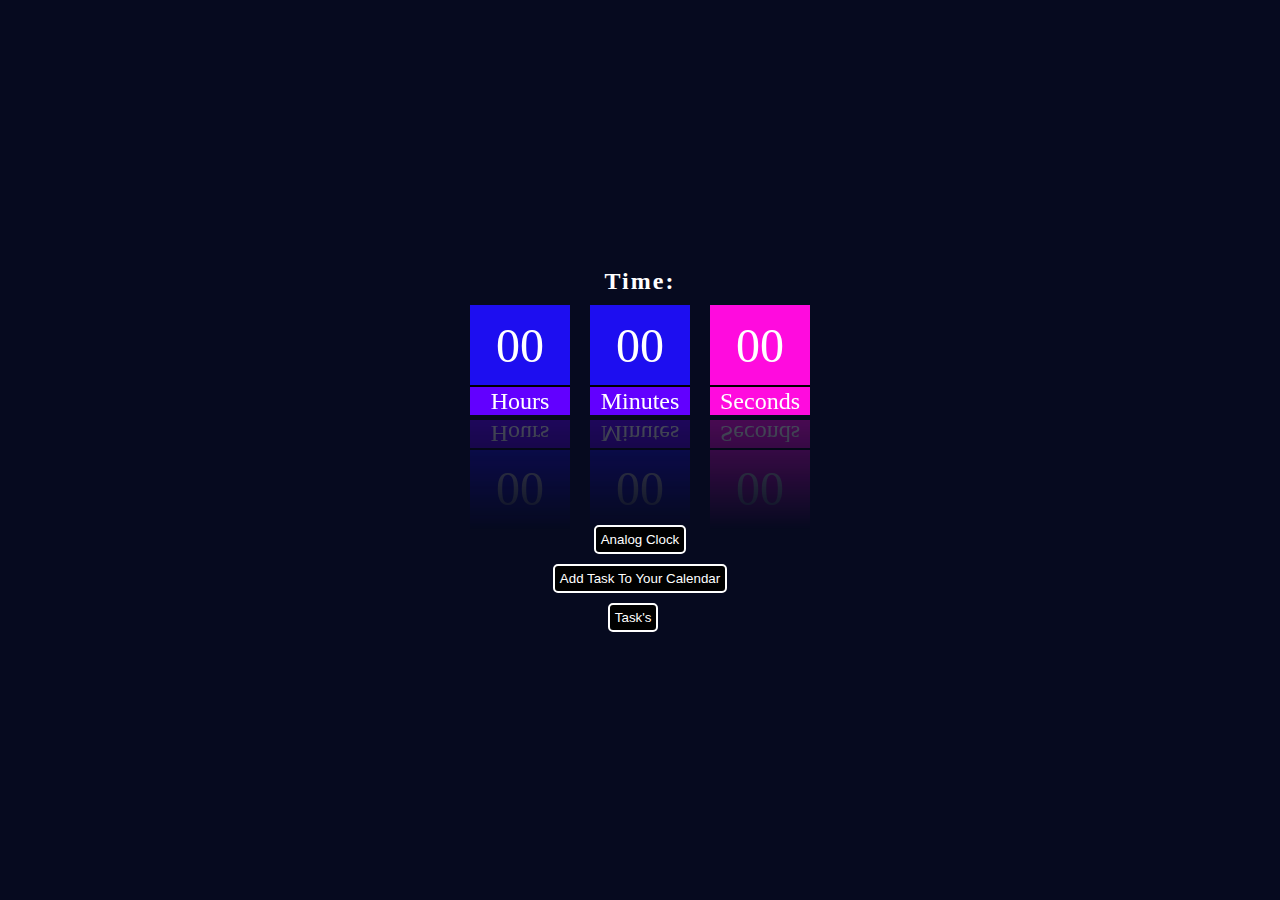
<file: index.html>
<!DOCTYPE html>
<html lang="en">

<head>
    <meta charset="UTF-8">
    <meta http-equiv="X-UA-Compatible" content="IE=edge">
    <meta name="viewport" content="width=device-width, initial-scale=1.0">
    <title>To-Do List</title>
    <link rel="stylesheet" href="app.css">
</head>

<body>
    <div id="clock">
        <h2>Time:</h2>
        <div id="time">

            <div><span id="hour">00</span><span>Hours</span></div>
            <div><span id="minutes">00</span><span>Minutes</span></div>
            <div><span id="seconds">00</span><span>Seconds</span></div>
        </div>

    </div>
    <div id="toAnalog">
        <button><a href="/analog.html">Analog Clock</a></button>
    </div>
    <div id="btnDiv">

        <button id="btn1"><a href="/calendar.html"> Add Task To Your Calendar</a> </button>
        <button id="list"><a href="/display.html">Task's</a></button>
    </div>
    <script src="app.js"></script>
</body>

</html>
</file>
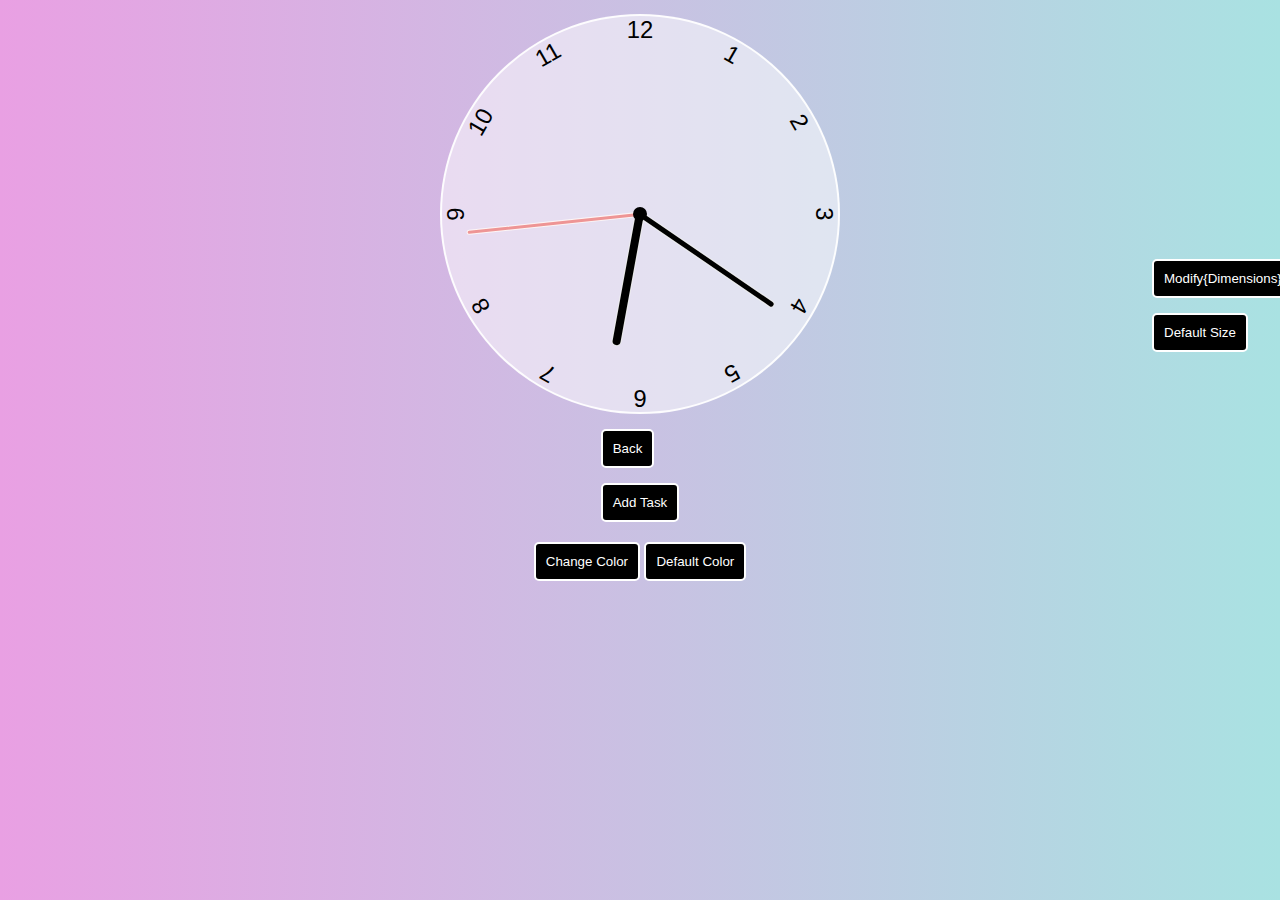
<file: analog.html>
<!DOCTYPE html>
<html lang="en">

<head>
    <meta charset="UTF-8">
    <meta http-equiv="X-UA-Compatible" content="IE=edge">
    <meta name="viewport" content="width=device-width, initial-scale=1.0">
    <title>Analog Clock</title>
    <link rel="stylesheet" href="analog.css">
</head>

<body>
    <div id="modify"><button id="btn2">Modify{Dimensions}</button><button class="backTo">Default Size</button></div>
    <div class="clocks " id="sizes">

        <div class="hands hours " id="hrs"></div>
        <div class="hands minutes " id="mins"></div>
        <div class="hands seconds sec" id="secs"></div>
        <div class="numbers numbers1">1</div>
        <div class="numbers numbers2">2</div>
        <div class="numbers numbers3">3</div>
        <div class="numbers numbers4">4</div>
        <div class="numbers numbers5">5</div>
        <div class="numbers numbers6">6</div>
        <div class="numbers numbers7">7</div>
        <div class="numbers numbers8">8</div>
        <div class="numbers numbers9">9</div>
        <div class="numbers numbers10">10</div>
        <div class="numbers numbers11">11</div>
        <div class="numbers numbers12">12</div>

    </div>

    <div>
        <button><a href="/index.html">Back</a></button>
        <button><a href="/calendar.html">Add Task</a></button>
    </div>
    <div>
        <button id="colorChange">Change Color</button>
        <button class="disable">Default Color</button>

    </div>

    <script src="analogclock.js"></script>
</body>

</html>
</file>
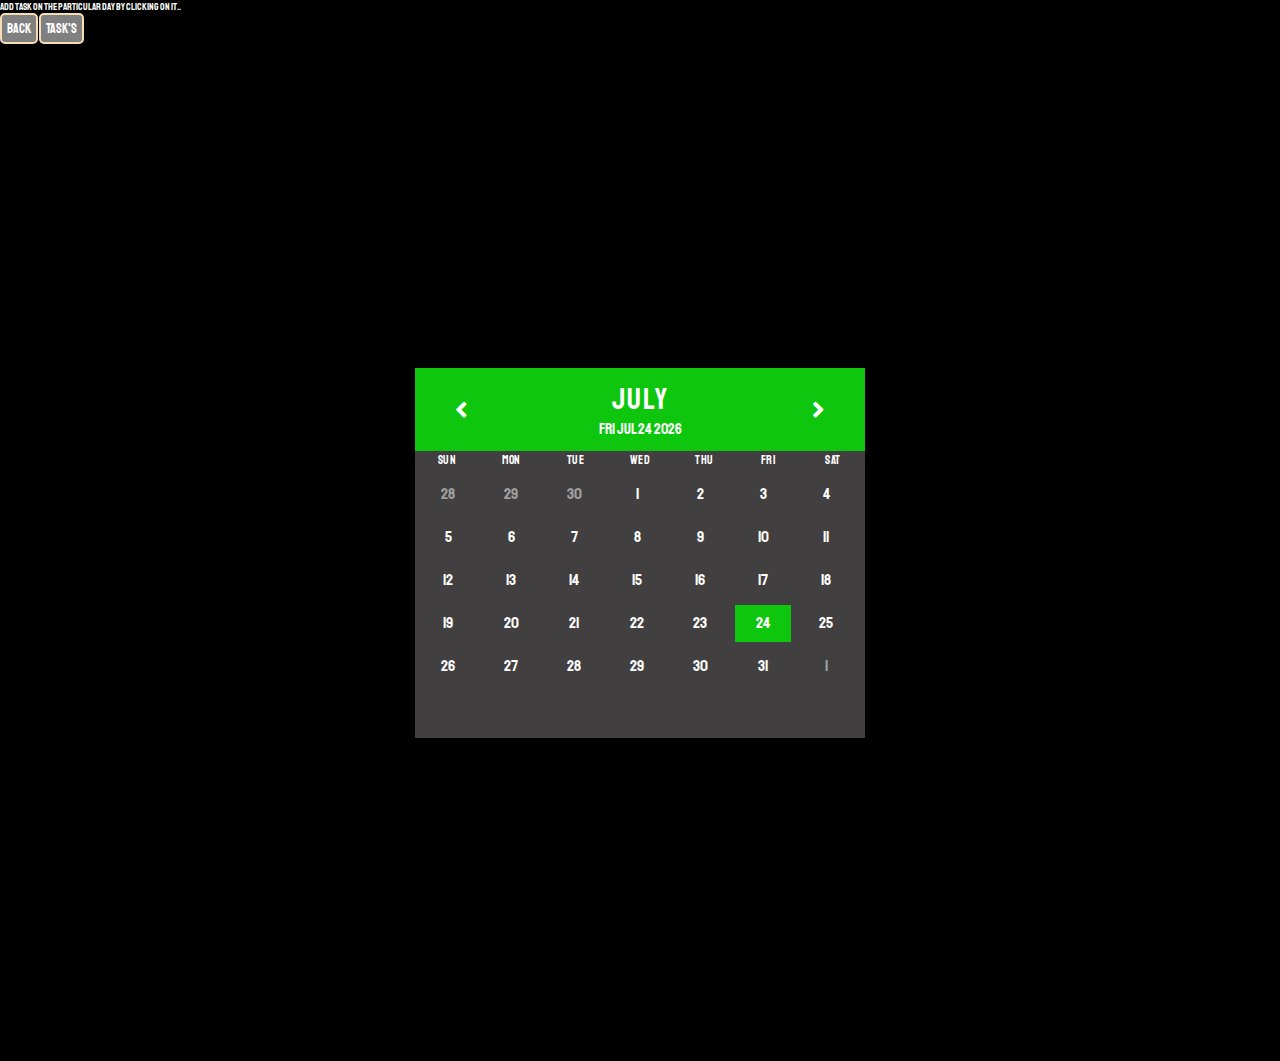
<file: calendar.html>
<!DOCTYPE html>
<html lang="en">

<head>
    <meta charset="UTF-8">
    <meta http-equiv="X-UA-Compatible" content="IE=edge">
    <meta name="viewport" content="width=device-width, initial-scale=1.0">
    <title>Calendar</title>
    <link rel="stylesheet" href="calendar.css">
    <link rel="stylesheet" href="https://cdnjs.cloudflare.com/ajax/libs/font-awesome/5.15.3/css/all.min.css">
</head>

<body>

    <div class="black">
        Add Task On the Particular Day by CLicking on It..
    </div>
    <button class="black" id="btnBack"><a href="/index.html">Back</a> </button>
    <button><a href="/display.html">Task's</a></button>
    <div class="container">


        <div class="calendar">


            <div class="month">
                <i class="fas fa-angle-left previous"></i>
                <div class="date">

                    <h1>May</h1>
                    <p>Fri May 29,2020</p>
                </div>

                <i class="fas fa-angle-right next"></i>

            </div>
            <div class="weekdays">

                <div>Sun</div>
                <div>Mon</div>
                <div>Tue</div>
                <div>Wed</div>
                <div>Thu</div>
                <div>Fri</div>
                <div>Sat</div>


            </div>
            <div class="days">

            </div>

        </div>

    </div>


    <script src="calendar.js"></script>
</body>

</html>
</file>
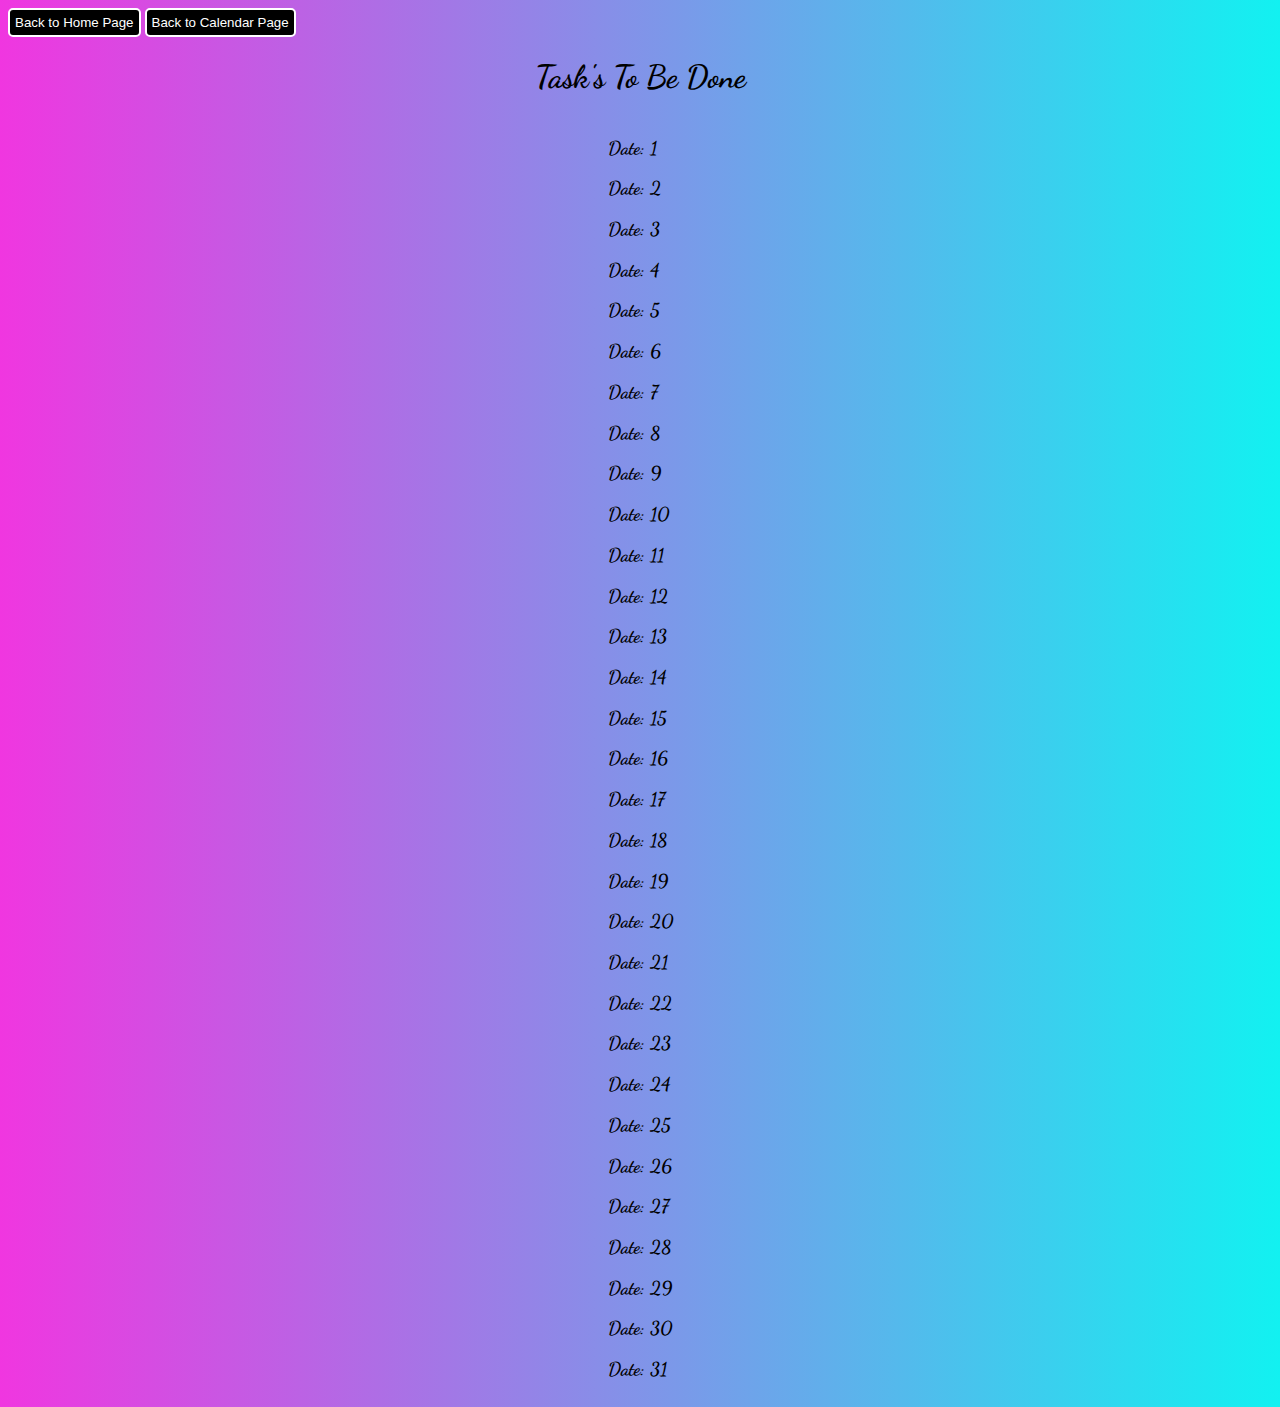
<file: display.html>
<!DOCTYPE html>
<html lang="en">

<head>
    <meta charset="UTF-8">
    <meta http-equiv="X-UA-Compatible" content="IE=edge">
    <meta name="viewport" content="width=device-width, initial-scale=1.0">
    <title>Task's To be Done</title>
    <link rel="stylesheet" href="display.css">
</head>

<body>
    <button><a href="/index.html">Back to Home Page</a></button>
    <button><a href="/calendar.html">Back to Calendar Page</a></button>
    <h1>Task's To Be Done</h1>
    <h2 id="currentMonth"></h2>
    <div id="Big">


        <div id="add">


        </div>
    </div>

    <script src="display.js"></script>
</body>

</html>
</file>
<file: app.css>
*{
    padding: 0px;
    margin: 0px;
    box-sizing: border-box;
    text-decoration: none;
}
body{
    display: flex;
    flex-direction: column;
    justify-content: center;
    align-items: center;
    width: 100%;
    height: 100vh;
    background-color: #060a1f;
}
#clock h2{

    color: white;
    text-align: center;
    font-weight: 900;
    letter-spacing: 2px;
}
#clock #time{
    display: flex;

}
#clock #time div{
    margin: 10px;
    -webkit-box-reflect: below 5px linear-gradient(transparent,#0004);
}

#clock #time div span{

    display: block;
    width: 100px;
    height: 80px;
    background-color: rgb(29, 14, 240);
    color: white;
    text-align: center;
    display: flex;
    justify-content: center;
    align-items: center;
    font-size: 3rem;

  
}
#btn1{
    display: block;
  
}
#btnDiv{
    display: block;
    margin-top: 10px;
}
#clock #time div span:nth-child(2){
    height: 30px;
    border-top: 2px solid black;
    font-size: 1.5rem;
    background-color: rgb(98, 0, 255);
}
#clock #time div:last-child span{
    background-color: rgb(255, 11, 222);
}
button{
    padding: 5px;
    border: 2px solid white;
    background-color: black;
    border-radius: 5px;

}
a{
    color: white;
}
#toAnalog{
    margin-top: 100px;
}
button:hover{
    background-color: grey;
}
#list{
    margin-top: 10px;
    margin-left: 55px;
}
</file>
<file: analog.css>
*{
    margin: 0px;
    padding: 0px;
    box-sizing: border-box;
    font-family: 'Franklin Gothic Medium', 'Arial Narrow', Arial, sans-serif;
}

body{
    background: linear-gradient(to right,rgb(233, 160, 227),rgb(169, 226, 226));
    display: flex;
    justify-content: center;
    align-items: center;
    height: 600px;
    flex-direction: column;
}
.clocks{
    width: 400px;
    height: 400px;
    background: rgba(255,255,255,0.5);
    border-radius: 50%;
    border: 2px solid rgba(255,255,255,0.9);
   position: relative;

}
.clocks .numbers{
    height: 100%;
    position: absolute;
    width: 100%;
    text-align: center;
    font-size: 1.49rem;
}
.clocks .numbers1{
    transform: rotate(30deg);
}
.clocks .numbers2{
    transform: rotate(60deg);
}
.clocks .numbers3{
    transform: rotate(90deg);
}
.clocks .numbers4{
    transform: rotate(120deg);
}
.clocks .numbers5{
    transform: rotate(150deg);
}
.clocks .numbers6{
    transform: rotate(180deg);
}
.clocks .numbers11{
    transform: rotate(-30deg);
}
.clocks .numbers10{
    transform: rotate(-60deg);
}
.clocks .numbers9{
    transform: rotate(-90deg);
}
.clocks .numbers8{
    transform: rotate(-120deg);
}
.clocks .numbers7{
    transform: rotate(-150deg);
}
.clocks .hands{
    --rotate:0;
    position: absolute;
    left: 50%;
    bottom: 50%;

   
    transform-origin: bottom;
    transform: translateX(-50%) rotate(calc(var(--rotate)*1deg));
    border: 1.5px solid rgba(255,255,255,0.9);
    border-top-left-radius: 9px;
    border-top-right-radius: 9px;
    z-index: 10;

}
.clocks .hands.seconds {
height: 44%;
width: 5.1px;
background-color: rgb(238, 149, 149);
}
.clocks .hands.minutes {
height: 41%;
width: 7.1px;
background-color: black;
}
.clocks .hands.hours {
height: 34%;
width: 9.9px;
background-color: black;
z-index: 11;
}
.clocks::before{
 position: absolute;
 background-color: black;
 z-index: 12;
 width: 10px;
 height: 10px;
content: '';
top: 50%;
right: 50%;
transform: translate(50%,-50%);
border: 2px solid black;
border-radius: 50%;

}
button{
    display: block;
    padding: 10px;
    background-color: black;
    border: 2px solid white;
    border-radius: 5px;
    margin-bottom: 5px;
    margin-top: 15px;
    
}
a{
    color: white;
    text-decoration: none;
}
#colorChange{
    color: white;
    display: inline-block;
}
#modify{

  position: absolute;
  left: 90%;
 

}
#btn2{
    color: white;
}
button:hover{
    background-color: grey;
    cursor: pointer;
}

.disable{
    color: white;
    display: inline-block;

  
}
.hr{
  height: 32%;
}
.min{
height: 38%;
}
.sec{
height: 39%;
}
.size{
    height: 300px;
    width: 300px;
}
.backTo{
    color: white;
}
</file>
<file: calendar.css>
@import url('https://fonts.googleapis.com/css2?family=Staatliches&display=swap');

*{
   margin: 0px;
   padding: 0px;
   box-sizing: border-box;
   font-family: 'Staatliches', cursive;
   text-decoration: none;

   
}
html{
    font-size: 10px;
}
.container{
    width: 100%;
    height: 113vh;
    background-color: black;
    color: white;
    display: flex;
    justify-content: center;
    align-items: center;
}
.calendar{

    width: 45rem;
    height: 37rem;
    background-color: rgb(65, 63, 63);
}
.month{

    width:100%;
    height: 83px;
    background-color: rgb(14, 198, 14);
    display: flex;
    justify-content: space-between;
    align-items: center;
    padding: 0px 40px;
    text-align: center;

}
.month i{
    font-size: 2.5rem;
    cursor: pointer;
}
.month h1{
    font-size: 3rem;
    font-weight: 400;
    text-transform: uppercase;
    letter-spacing: 0.2rem;
    margin-bottom: 0.2rem;
}
.month p{
    font-size: 1.5rem;
    font-weight: 100;
}
.weekdays{
    width: 100%;
    height: 2rem;
    display: flex;
   align-items: center;
   

}
.weekdays div{

    font-size: 1.2rem;
    font-weight: 300;
    letter-spacing: 0.5px;
    width: 7rem;
    display: flex;
    align-items: center;
    justify-content: center;

}
.days{
    width: 100%;
    display: flex;
    flex-wrap: wrap;
    padding: 2px;
}
.days div{


    font-size: 1.6rem;
    margin: 0.3rem;
    width: 5.6rem;
    height: 3.7rem;
    display: flex;
    justify-content: center;
    align-items: center;
    margin-right: 0.4rem;
}
.prev-date,.next-date{
    opacity: 0.5;
}
.today{
    background-color:  rgb(14, 198, 14);
}
.days div:hover:not(.today){

    cursor: pointer;
    background-color: rgb(58, 52, 52);
    border: 2px solid grey;


}
a{
    color: white;
  
}
.black{
    background-color: black;
    color: white;
}
body{
    background-color: black;
}
button{
    background-color: grey;
    padding: 5px;
    border-radius: 5px;
    border: 2px solid wheat;
}
button:hover{
    background-color: rgb(44, 5, 5);
    padding: 5px;
    border: 2px solid white;
    border-radius: 5px;
}
#btnBack{
    background-color: grey;
    padding: 5px;
    border-radius: 5px;
    border: 2px solid wheat;
    
}
#btnBack:hover{
 background-color: rgb(44, 5, 5);
    padding: 5px;
    border: 2px solid white;
    border-radius: 5px;
    
}
</file>
<file: display.css>
@import url('https://fonts.googleapis.com/css2?family=Dancing+Script&display=swap');

#Big{
    display: flex;
    justify-content: center;
}
h1{
   text-align: center;
}
body{
    background: linear-gradient(to right,rgb(240, 54, 224),rgb(18, 241, 241));
    font-family: 'Dancing Script', cursive;
}
button{
    background-color: black;
    border: 2px solid white;
    color: white;
    padding: 5px;
    border-radius: 5px;

}
button:hover{
    background-color: grey;
    color: black;
    cursor: pointer;
}
a{
    text-decoration: none;
    color: white;
}
h2{
    text-align: center;
}
</file>
